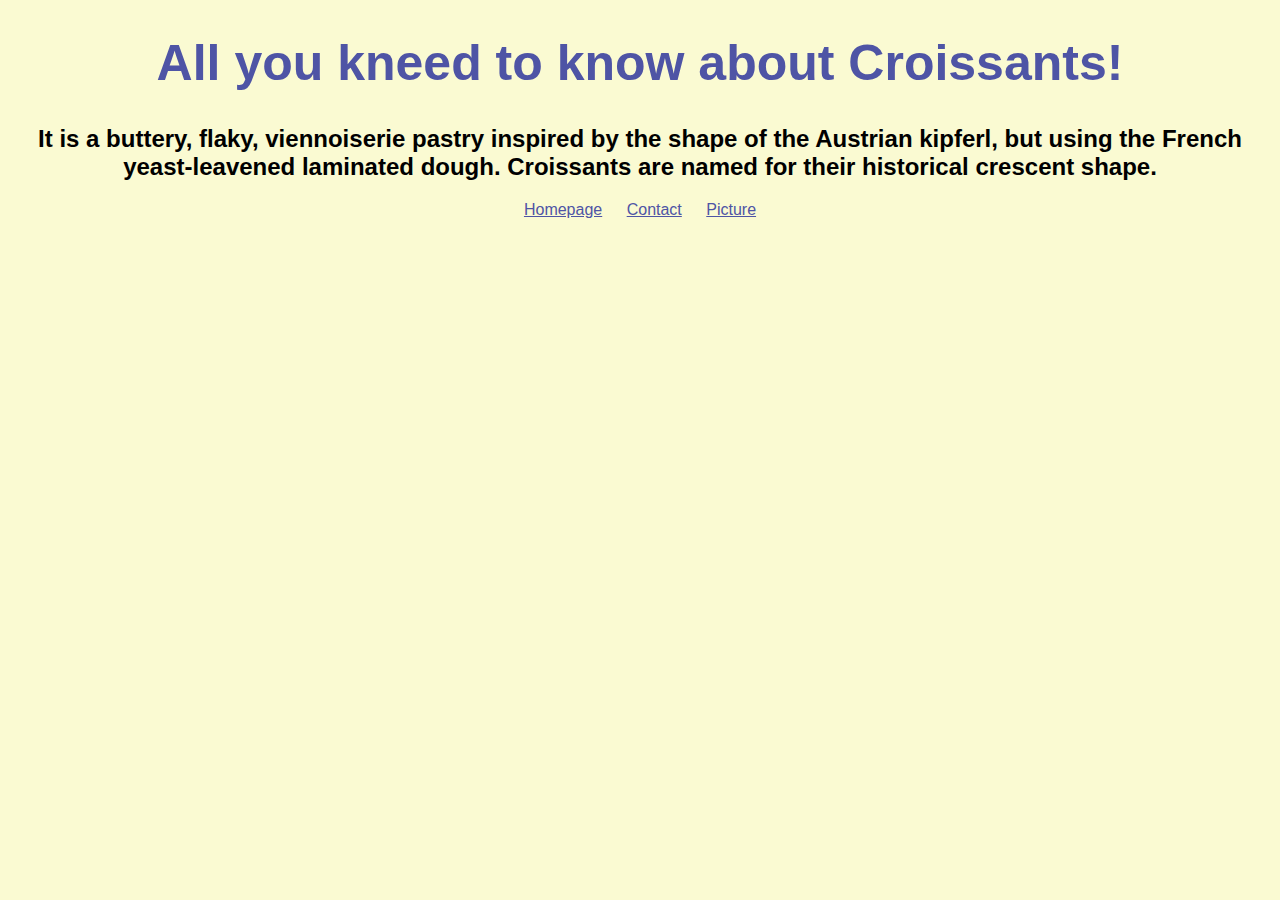
<file: index.html>
<!DOCTYPE html>
<html lang="en">

<head>
    <meta charset="UTF-8">
    <meta name="description" content="Croissant Specialty Bakers: Baking your favorite croissants.">
    <meta name="viewport" content="width=device-width, initial-scale=1.0">
    <title>Croissant.Com - For the Croissant Lovers</title>
    <link rel="stylesheet" href="/src/styles.css">
</head>

<body>
    <h1>
        All you kneed to know about Croissants!
    </h1>
    <h2>
        It is a buttery, flaky, viennoiserie pastry inspired by the shape of the Austrian kipferl, but using the French
        yeast-leavened laminated dough. Croissants are named for their historical crescent shape.
    </h2>

    <div class="navigation-links"> <a href="/">Homepage</a>
        <a href="/contact.html">Contact</a>
        <a href=" /picture.html">Picture</a>
    </div>

</body>

</html>
</file>
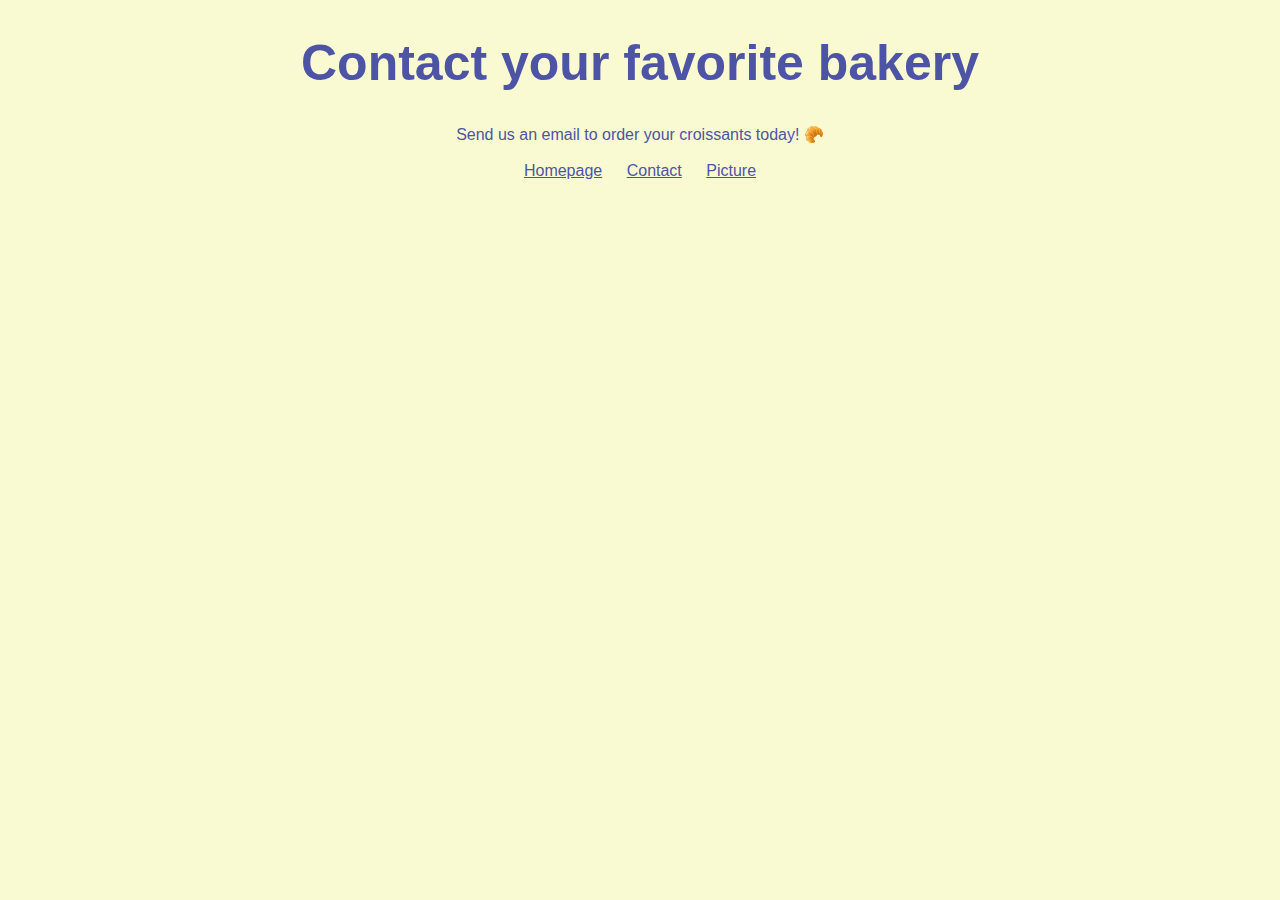
<file: contact.html>
<!DOCTYPE html>
<html lang="en">

<head>
    <meta charset="UTF-8">
    <meta name="description" content="Order your freshly baked croissants here">
    <meta name="viewport" content="width=device-width, initial-scale=1.0">
    <title>Order Your Croissants Here</title>
    <link rel="stylesheet" href="/src/styles.css">
</head>

<body>
    <h1>
        Contact your favorite bakery
    </h1>

    <a href="mailto:denissea.12@gmail.com" class="email-link">Send us an email to order your croissants today! 🥐</a>
    <br />
    <div class="navigation-links"> <a href="/" title="Croissant Homepage">Homepage</a>
        <a href="/contact.html" title="Order your croissantss here">Contact</a>
        <a href=" /picture.html" title="Look at our latest baked croissants">Picture</a>
    </div>
</body>

</html>
</file>
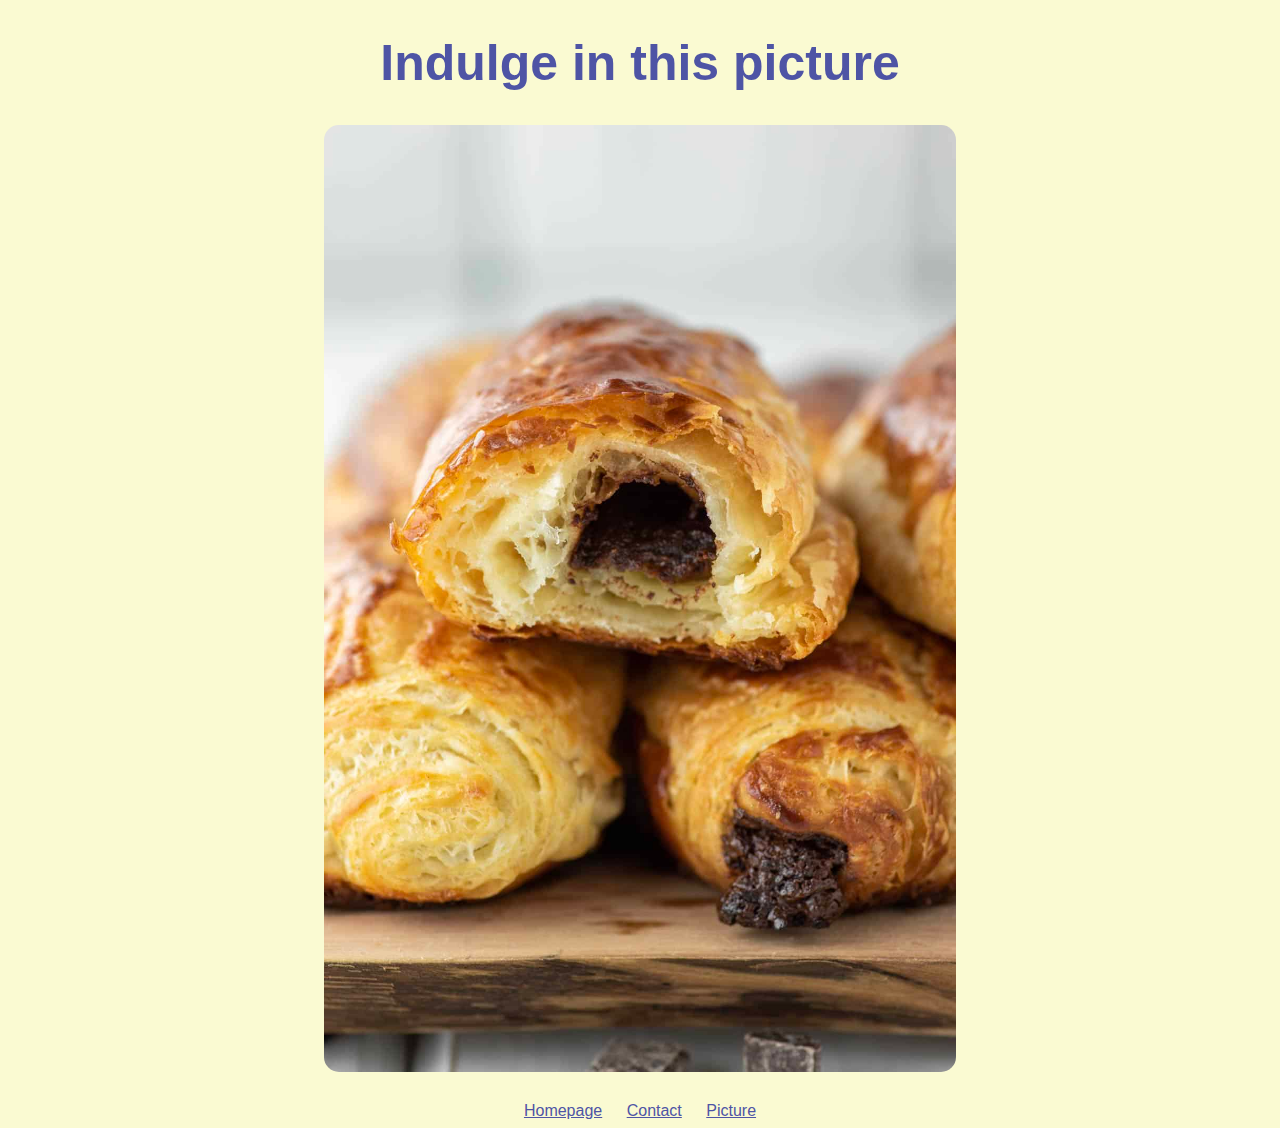
<file: picture.html>
<!DOCTYPE html>
<html lang="en">

<head>
    <meta charset="UTF-8">
    <meta name="description" content="Feast your eye on our croissants">
    <meta name="viewport" content="width=device-width, initial-scale=1.0">
    <title>Photo: Our Baked Croissants</title>
    <link rel="stylesheet" href="/src/styles.css">
</head>

<body>
    <h1>Indulge in this picture</h1>
    <img src="/images/chocolate-croissants-4.jpg" class="croissant-image" alt="Our best selling chocolate croissants">

    <div class="navigation-links"> <a href="/" title="Croissant Homepage">Homepage</a>
        <a href="/contact.html" title="Order your croissantss here">Contact</a>
        <a href=" /picture.html" title="Look at our latest baked croissants">Picture</a>
    </div>
</body>

</html>
</file>
<file: src/styles.css>
body {
  font-family: Arial, Helvetica, sans-serif;
  background-color: lightgoldenrodyellow;
}

h1 {
  text-align: center;
  font-size: 50px;
  color: rgb(78, 84, 165);
}

h2 {
  text-align: center;
}

a {
  margin: 0 10px;
  color: rgb(78, 84, 165);
}
.navigation-links {
  text-align: center;
  text-decoration: none;
}

img {
  max-width: 50%;
  margin: auto;
  border-radius: 15px;
  display: block;
  margin-bottom: 30px;
}
.email-link {
  display: block;
  text-align: center;
  text-decoration: none;
  color: rgb(78, 84, 165);
}
</file>
